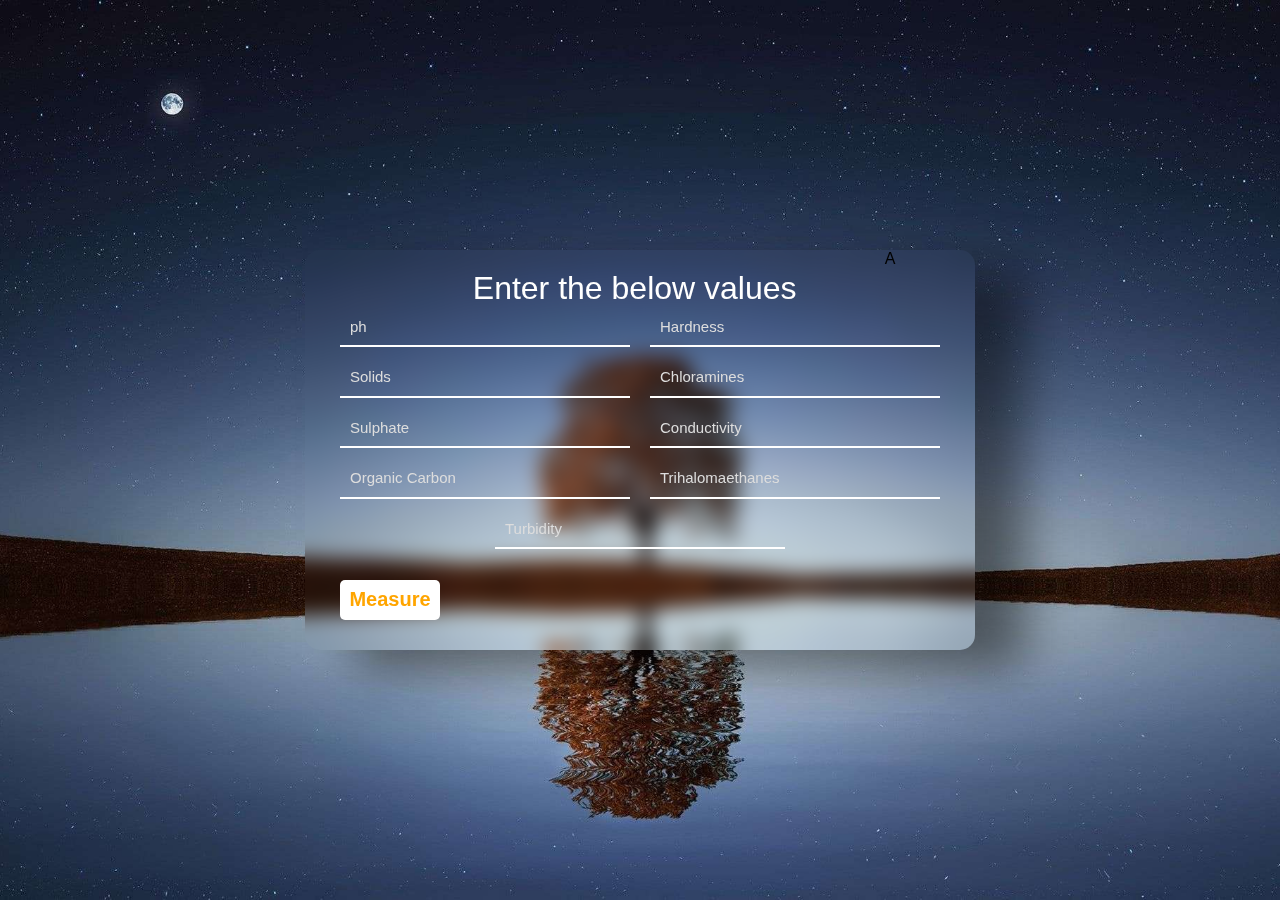
<file: mini/measure.html>
<!DOCTYPE html>
<html lang="en">
<head>
    <meta charset="UTF-8">
    <meta http-equiv="X-UA-Compatible" content="IE=edge">
    <meta name="viewport" content="width=device-width, initial-scale=1.0">
    <title>Measure</title>
    <link rel="stylesheet" href="style.css">
</head>
<body>
    <div class="container">
        <form>
            <h1>Enter the below values</h1>
             
A
            <input type="text" id="firstName" placeholder="ph" required>
            <input type="text" id="lastName" placeholder="Hardness" required>
            <input type="email" id="email" placeholder="Solids" required>
            <input type="text" id="mobile" placeholder="Chloramines" required>
            <input type="text" id="firstName" placeholder="Sulphate" required>
            <input type="text" id="lastName" placeholder="Conductivity" required>
            <input type="email" id="email" placeholder="Organic Carbon" required>
            <input type="text" id="lastName" placeholder="Trihalomaethanes" required>
            <input type="email" id="email" placeholder="Turbidity" required>
            
            <input type="submit" value="Measure" id="button">
        </form>
    </div>
</body>
</html>
</file>
<file: mini/style.css>
*{
    margin: 0;
    padding: 0;
}

.main{
    width: 100%;
    background: linear-gradient(to top, rgba(0,0,0,0.5)50%,rgba(0,0,0,0.5)50%), url(1.jpg);
    background-position: center;
    background-size: cover;
    height: 100vh;
}

.navbar{
    width: 1200px;
    height: 75px;
    margin: auto;
}

.icon{
    width: 200px;
    float: left;
    height: 70px;
}

.logo{
    color: #ff7200;
    font-size: 35px;
    font-family: Arial;
    padding-left: 20px;
    float: left;
    padding-top: 10px;
    margin-top: 5px
}
@import url('https://fonts.googleapis.com/css2?family=Poppins:wght@100;200;300;400;500;600;700;800;900&display=swap');
*{
    margin: 0;
    padding: 0;
    box-sizing: border-box;
    font-family: 'Poppins', sans-serif;
}

.container{
    min-height: 100vh;
    background: orangered;
    display: flex;
    justify-content: center;
    align-items: center;
    background: url("1.jpg") no-repeat center center/cover;
}

.container form{
    width: 670px;
    border-color: #ddd;
    height: 400px;
    display: flex;
    justify-content: center;
    box-shadow: 50px 20px 50px rgba(0,0,0,0.5);
    border-radius: 15px;
    background: transparent;

    backdrop-filter: blur(10px);
    flex-wrap: wrap;
}

.container form h1{
    color: #fff;
    font-weight: 500;
    margin-top: 20px;
    width: 500px;
    text-align: center;
}

.container form input{
    width: 290px;
    height: 40px;
    padding-left: 10px;
    outline: none;
    border: none;
    font-size: 15px;
    margin-bottom: 10px;
    background: none;
    border-bottom: 2px solid #fff;
}

.container form input::placeholder{
    color: #ddd;
}

.container form #lastName,
.container form #mobile{
    margin-left: 20px;
}

.container form h4{
    color: #fff;
    font-weight: 300;
    width: 600px;
    margin-top: 20px;
}

.container form textarea{
    background: none;
    border: none;
    border-bottom: 2px solid #fff;
    color: #fff;
    font-weight: 200;
    font-size: 15px;
    padding: 10px;
    outline: none;
    min-width: 600px;
    max-width: 600px;
    min-height: 80px;
    max-height: 80px;
}

textarea::-webkit-scrollbar{
    width: 1em;
}

textarea::-webkit-scrollbar-thumb{
    background-color: rgba(194,194,194,0.713);
}

.container form #button{
    border: none;
    background: #fff;
    border-radius: 5px;
    margin-top: 20px;
    font-weight: 600;
    font-size: 20px;
    color: orange;
    width: 100px;
    padding: 0;
    margin-right: 500px;
    margin-bottom: 30px;
    transition: 0.3s;
}

.container form #button:hover{
    opacity: 0.7;
}

.menu{
    
    width: 500px;
    float: right;
    height: 70px;
}

ul{
    float: left;
    display: flex;
    justify-content: center;
    align-items: center;
}

ul li{
    list-style: none;
    margin-left: 62px;
    margin-top: 27px;
    font-size: 14px;
}

ul li a{
    text-decoration: none;
    color: #fff;
    font-family: Arial;
    font-weight: bold;
    transition: 0.4s ease-in-out;
}

ul li a:hover{
    color: #ff7200;
}

.search{
    width: 330px;
    float: left;
    margin-left: 270px;
}

.srch{
    font-family: 'Times New Roman';
    width: 200px;
    height: 40px;
    background: transparent;
    border: 1px solid #ff7200;
    margin-top: 13px;
    color: #fff;
    border-right: none;
    font-size: 16px;
    float: left;
    padding: 10px;
    border-bottom-left-radius: 5px;
    border-top-left-radius: 5px;
}

.btn{
    width: 100px;
    height: 40px;
    background: #ff7200;
    border: 2px solid #ff7200;
    margin-top: 13px;
    color: #fff;
    font-size: 15px;
    border-bottom-right-radius: 5px;
    border-bottom-right-radius: 5px;
    transition: 0.2s ease;
    cursor: pointer;
}
.btn:hover{
    color: #000;
}

.btn:focus{
    outline: none;
}

.srch:focus{
    outline: none;
}

.content{
    width: 1500px;
    height: auto;
    margin: auto;
    color: #fff;
    position: relative;
}

.content .par{
    padding-left: 20px;
    padding-bottom: 25px;
    font-family: Arial;
    letter-spacing: 1.2px;
    line-height: 30px;
}

.content h1{
    font-family: 'Times New Roman';
    font-size: 50px;
    padding-left: 20px;
    margin-top: 9%;
    letter-spacing: 2px;
}

.content .cn{
    width: 160px;
    height: 40px;
    background: #ff7200;
    border: none;
    margin-bottom: 10px;
    margin-left: 20px;
    font-size: 18px;
    border-radius: 10px;
    cursor: pointer;
    transition: .4s ease;
    
}

.content .cn a{
    text-decoration: none;
    color: #000;
    transition: .3s ease;
}

.cn:hover{
    background-color: #fff;
}

.content span{
    color: #ff7200;
    font-size: 65px
}

.form{
    width: 250px;
    height: 380px;
    background: linear-gradient(to top, rgba(0,0,0,0.8)50%,rgba(0,0,0,0.8)50%);
    position: absolute;
    top: -20px;
    left: 870px;
    transform: translate(0%,-5%);
    border-radius: 10px;
    padding: 25px;
}

.form h2{
    width: 220px;
    font-family: sans-serif;
    text-align: center;
    color: #ff7200;
    font-size: 22px;
    background-color: #fff;
    border-radius: 10px;
    margin: 2px;
    padding: 8px;
}

.form input{
    width: 240px;
    height: 35px;
    background: transparent;
    border-bottom: 1px solid #ff7200;
    border-top: none;
    border-right: none;
    border-left: none;
    color: #fff;
    font-size: 15px;
    letter-spacing: 1px;
    margin-top: 30px;
    font-family: sans-serif;
}

.form input:focus{
    outline: none;
}

::placeholder{
    color: #fff;
    font-family: Arial;
}

.btnn{
    width: 240px;
    height: 40px;
    background: #ff7200;
    border: none;
    margin-top: 30px;
    font-size: 18px;
    border-radius: 10px;
    cursor: pointer;
    color: #fff;
    transition: 0.4s ease;
}
.btnn:hover{
    background: #fff;
    color: #ff7200;
}
.btnn a{
    text-decoration: none;
    color: #000;
    font-weight: bold;
}
.form .link{
    font-family: Arial, Helvetica, sans-serif;
    font-size: 17px;
    padding-top: 20px;
    text-align: center;
}
.form .link a{
    text-decoration: none;
    color: #ff7200;
}
.liw{
    padding-top: 15px;
    padding-bottom: 10px;
    text-align: center;
}
.icons a{
    text-decoration: none;
    color: #fff;
}
.icons ion-icon{
    color: #fff;
    font-size: 30px;
    padding-left: 14px;
    padding-top: 5px;
    transition: 0.3s ease;
}
.icons ion-icon:hover{
    color: #ff7200;
}
</file>
